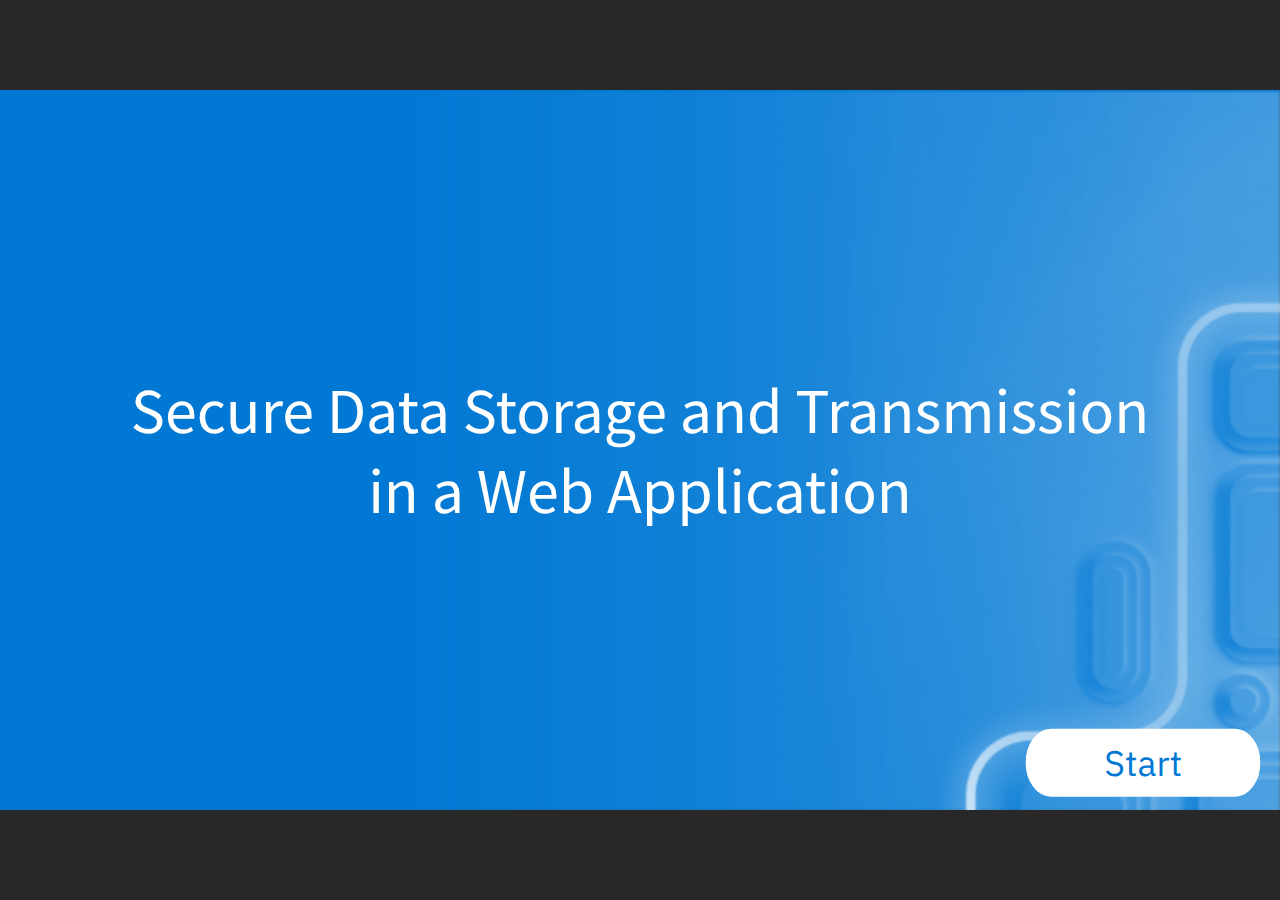
<file: index.html>
﻿<!doctype html>
<html lang="en-US">
<head>
  <meta charset="utf-8">
  <!-- Created using Storyline 360 x64 - http://www.articulate.com  -->
  <!-- version: 3.97.34031.0 -->
  <title>Secure Data Storage and Transmission</title>
  <meta http-equiv="x-ua-compatible" content="IE=edge"/>
  <meta name="viewport" content="width=device-width,initial-scale=1,user-scalable=no,shrink-to-fit=no,minimal-ui"/>
  <meta name="apple-mobile-web-app-capable" content="yes"/>
  <style>
    html, body { height: 100%; padding: 0; margin: 0 }
    #app { height: 100%; width: 100%; }
  </style>

  <script>
    window.DS = {};
    window.globals = {
      DATA_PATH_BASE: '',
      HAS_FRAME: true,
      HAS_SLIDE: true,

      lmsPresent: false,
      tinCanPresent: false,
      cmi5Present: false,
      aoSupport: false,
      scale: 'noscale',
      captureRc: false,
      browserSize: 'optimal',
      bgColor: '#282828',
      features: 'DropInAcc,DropInBase,DropInCore,DropInInteractions,DropInVideo,LayerPresentAsDialog,MathExpressions,MultipleQuizTracking,UpdatedThemeEditor',
      themeName: 'unified',
      preloaderColor: '#FFFFFF',
      suppressAnalytics: false,
      productChannel: 'stable',
      publishSource: 'storyline',
      aid: 'aid|d29594de-7a30-4797-aa08-d99b8896ef8f',
      cid: 'ce6bfca3-95ce-42a1-ae2e-08e29f623e95',
      playerVersion: '3.97.34031.0',
      publishTimestamp: '2025-03-03T19:30:03.8799001Z',
      maxIosVideoElements: 10,
      connectionSettings: { message: 'You%20are%20offline.%20Trying%20to%20reconnect...', useDarkTheme: false, mode: 'disabled' },
      hasFeature: function(feature) {
        return this.features.split(',').includes(feature);
      },
      
      parseParams: function(qs) {
        if (window.globals.parsedParams != null) {
          return window.globals.parsedParams;
        }
        qs = (qs || window.location.search.substr(1)).split('+').join(' ');
        var params = {},
            tokens,
            re = /[?&]?([^=]+)=([^&]*)/g;

        while (tokens = re.exec(qs)) {
          params[decodeURIComponent(tokens[1]).trim()] =
            decodeURIComponent(tokens[2]).trim();
        }
        window.globals.parsedParams = params;
        return params;
      }

    };
  </script>
  <script>
    var isIe11 = ('ActiveXObject' in window || window.MSBlobBuilder != null)
      && window.msCrypto != null && !window.ActiveXObject;
    if (isIe11) {
      window.globals.unsupportedBrowser = true;
      document.write(atob('[base64]'));
    }
  </script>

  <script>
    if (window.globals.hasFeature('MultiLanguageSinglePackageSupport')) {
      
      
    }
  </script>

  
  <script>window.THREE = { };</script>
  
</head>
<body style="background: #282828" class="cs-HTML theme-unified">
  <!-- 360 -->
  <script>!function(){var e,i=/iPhone/i,o=/iPod/i,n=/iPad/i,t=/\biOS-universal(?:.+)Mac\b/i,r=/\bAndroid(?:.+)Mobile\b/i,a=/Android/i,d=/(?:SD4930UR|\bSilk(?:.+)Mobile\b)/i,p=/Silk/i,l=/Windows Phone/i,u=/\bWindows(?:.+)ARM\b/i,b=/BlackBerry/i,s=/BB10/i,c=/Opera Mini/i,f=/\b(CriOS|Chrome)(?:.+)Mobile/i,h=/Mobile(?:.+)Firefox\b/i,v=function(e){return void 0!==e&&"MacIntel"===e.platform&&"number"==typeof e.maxTouchPoints&&e.maxTouchPoints>1&&"undefined"==typeof MSStream};e=function(e){var m={userAgent:"",platform:"",maxTouchPoints:0};e||"undefined"==typeof navigator?"string"==typeof e?m.userAgent=e:e&&e.userAgent&&(m={userAgent:e.userAgent,platform:e.platform,maxTouchPoints:e.maxTouchPoints||0}):m={userAgent:navigator.userAgent,platform:navigator.platform,maxTouchPoints:navigator.maxTouchPoints||0};var g=m.userAgent,y=g.split("[FBAN");void 0!==y[1]&&(g=y[0]),void 0!==(y=g.split("Twitter"))[1]&&(g=y[0]);var A=function(e){return function(i){return i.test(e)}}(g),w={apple:{phone:A(i)&&!A(l),ipod:A(o),tablet:!A(i)&&(A(n)||v(m))&&!A(l),universal:A(t),device:(A(i)||A(o)||A(n)||A(t)||v(m))&&!A(l)},amazon:{phone:A(d),tablet:!A(d)&&A(p),device:A(d)||A(p)},android:{phone:!A(l)&&A(d)||!A(l)&&A(r),tablet:!A(l)&&!A(d)&&!A(r)&&(A(p)||A(a)),device:!A(l)&&(A(d)||A(p)||A(r)||A(a))||A(/\bokhttp\b/i)},windows:{phone:A(l),tablet:A(u),device:A(l)||A(u)},other:{blackberry:A(b),blackberry10:A(s),opera:A(c),firefox:A(h),chrome:A(f),device:A(b)||A(s)||A(c)||A(h)||A(f)},any:!1,phone:!1,tablet:!1};return w.any=w.apple.device||w.android.device||w.windows.device||w.other.device,w.phone=w.apple.phone||w.android.phone||w.windows.phone,w.tablet=w.apple.tablet||w.android.tablet||w.windows.tablet,w}(),"object"==typeof exports&&"undefined"!=typeof module?module.exports=e:"function"==typeof define&&define.amd?define((function(){return e})):this.isMobile=e}();
    window.isMobile.apple.tablet = window.isMobile.apple.tablet ||
      (navigator.platform === 'MacIntel' && navigator.maxTouchPoints > 1);
    window.isMobile.apple.device = window.isMobile.apple.device || window.isMobile.apple.tablet;
    window.isMobile.tablet = window.isMobile.tablet || window.isMobile.apple.tablet;
    window.isMobile.any = window.isMobile.any || window.isMobile.apple.tablet;
  </script>

  <div id="focus-sink" tabindex="-1"></div>

  <div id="preso"></div>
  <script>
    (function() {

      var classTypes = [ 'desktop', 'mobile', 'phone', 'tablet' ];

      var addDeviceClasses = function(prefix, testObj) {
        var curr, i;
        for (i = 0; i < classTypes.length; i++) {
          curr = classTypes[i];
          if (testObj[curr]) {
            document.body.classList.add(prefix + curr);
          }
        }
      };

      var params = window.globals.parseParams(),
          isDevicePreview = params.devicepreview === '1',
          isPhoneOverride = params.deviceType === 'phone' || (isDevicePreview && params.phone == '1'),
          isTabletOverride = (params.deviceType === 'tablet' || isDevicePreview) && !isPhoneOverride,
          isMobileOverride = isPhoneOverride || isTabletOverride;

      var deviceView = {
        desktop: !window.isMobile.any && !isMobileOverride,
        mobile: window.isMobile.any || isMobileOverride,
        phone: isPhoneOverride || (window.isMobile.phone && !isTabletOverride),
        tablet: isTabletOverride || window.isMobile.tablet
      };

      window.globals.deviceView = deviceView;
      window.isMobile.desktop = !window.isMobile.any;
      window.isMobile.mobile = window.isMobile.any;

      addDeviceClasses('view-', deviceView);

    })();
  </script>
  
  <script src='story_content/triggers.js' type=text/javascript></script>
<script src='story_content/user.js' type=text/javascript></script>
  <div class="slide-loader"></div>

  <script>
    var doc = document, loader = doc.body.querySelector('.slide-loader'); [ 1, 2, 3 ].forEach(function(n) { var d = doc.createElement('div'); d.style.backgroundColor = window.globals.preloaderColor; d.classList.add('mobile-loader-dot'); d.classList.add('dot' + n); loader.appendChild(d); });
  </script>

  <div class="mobile-load-title-overlay" style="display: none">
    <div class="mobile-load-title">Secure Data Storage and Transmission</div>
  </div>

  <div class="mobile-chrome-warning"></div>

  
<style>
  .warn-connection-dialog {
    display: none;
    background: transparent;
    pointer-events: all;
    position: fixed;
    left: 0;
    top: 0;
    width: 100%;
    height: 100%;
    z-index: 999;
  }

  .warn-connection-content {
    pointer-events: all;
    border-radius: 4px;
    background: white;
    border: 1px solid #E7E7E7;
    color: #333333;
    box-shadow: 0 2px 4px rgba(0, 0, 0, 0.25);
    transition: all 150ms ease-out;
    position: absolute;
    white-space: nowrap;
  }

  .view-phone.is-landscape .warn-connection-content {
    left: 23px;
    bottom: 23px;
  }

  .view-tablet.is-landscape .warn-connection-content {
    left: 50%;
    top: 20px;
    transform: translateX(-50%);
  }

  .view-mobile.is-portrait .warn-connection-content {
    transform: translate(-50%, calc(-100% - 15px));
  }

  .warn-connection-content p {
    display: inline-block;
    margin: 0 8px 0 0;
    line-height: 33px;
    font-size: 11px;
  }

  .warn-connection-content svg {
    position: relative;
    vertical-align: middle;
    margin: 0 2px 2px 8px;
  }

  .view-desktop .warn-connection-content {
    left: 1.5em;
    bottom: 1.5em;
  }

  .view-desktop .warn-connection-content p {
    font-size: 1.1em;
  }

  .is-offline .warn-connection-dialog {
    display: block;
  }

  .is-offline .cs-panel * {
    pointer-events: none !important;
  }

  .is-offline .cs-panel {
    pointer-events: all !important;
  }

  .is-offline #nav-controls * {
    pointer-events: none !important;
  }

  .is-offline #nav-controls {
    pointer-events: all !important;
  }
</style>

<div class="warn-connection-dialog" role="alertdialog" aria-modal="true" tabindex="0" aria-labelledby="warn-connection-message">
  <div class="warn-connection-content">
    <svg width="17" height="15" viewBox="0 0 17 15" xmlns="http://www.w3.org/2000/svg">
      <path fill="#8F0000" stroke="white" d="M16.07,12.98 L15.88,12.23 L9.51,1.21 C8.97,0.26,7.6,0.26,7.06,1.21 L0.69,12.23 C0.15,13.16,0.81,14.36,1.91,14.36 H14.65 C15.47,14.36,16.05,13.7,16.07,12.98 Z"/>
      <path fill="white" stroke="white" d="M8.58,5.5 C8.35,5.28,8.5,5.35,8.21,5.32 C8.09,5.35,7.97,5.49,7.96,5.67 C7.97,5.79,7.98,5.92,7.98,6.04 L7.98,6.04 C7.99,6.17,8,6.31,8.01,6.43 L8.01,6.44 C8.03,6.92,8.06,7.41,8.09,7.9 L8.09,7.9 C8.12,8.39,8.14,8.88,8.17,9.37 C8.17,9.39,8.18,9.42,8.2,9.44 C8.23,9.46,8.25,9.47,8.28,9.47 C8.31,9.47,8.34,9.46,8.35,9.44 C8.37,9.43,8.38,9.4,8.39,9.35 L8.39,9.34 C8.39,9.24,8.4,9.15,8.4,9.05 L8.4,9.05 C8.41,8.96,8.41,8.86,8.42,8.75 C8.43,8.44,8.45,8.12,8.47,7.81 L8.47,7.81 C8.49,7.49,8.51,7.18,8.53,6.87 C8.55,6.46,8.56,6.05,8.59,5.64 L8.6,5.62 C8.6,5.57,8.59,5.53,8.58,5.5 L8.21,5.32 Z"/>
      <circle fill="white" stroke="white" cx="8.3" cy="11.35" r="0.3"/>
    </svg>
    <p id="warn-connection-message">You are offline. Trying to reconnect...</p>
  </div>
</div>

<script>
  (function() {
    window.DS.connection = {
      warningShown: false,
      assets: {},
      loadingAssetGroup: false,
      retryDelay: 500
    };

    var connectionSettings = window.globals.connectionSettings || {};

    var useConnectionMessages = window.AbortController != null &&
      window.location.protocol != 'file:' &&
      connectionSettings.mode === 'normal';

    window.DS.connection.useConnectionMessages = useConnectionMessages;

    var assetCount = 0;
    var checkLoadedId;


    if (useConnectionMessages && connectionSettings != null) {
      var contentEl = document.querySelector('.warn-connection-content');
      var messageEl = contentEl.querySelector('p');

      if (connectionSettings.useDarkTheme) {
        contentEl.style.borderColor = '#BABBBA';
        contentEl.style.backgroundColor = '#282828';
        contentEl.style.color = '#FFFFFF';
      }

      if (connectionSettings.message != null) {
        messageEl.textContent = window.decodeURIComponent(connectionSettings.message);
      }
    }

    function checkAssetsReady() {
      for (var i in DS.connection.assets) {
        if (!DS.connection.assets[i].success) {
          return false;
        }
      }
      return true;
    }

    function stopAssetGroup() {
      if (!useConnectionMessages) { return; }

      assetCount = 0;

      DS.connection.oldAssetGroup = DS.connection.assets;
      DS.connection.assets = {};
      DS.connection.loadingAssetGroup = false;
      clearInterval(checkLoadedId);
    }

    function startAssetGroup() {
      if (!useConnectionMessages) { return; }
      var ticks = 0;
      clearInterval(checkLoadedId);
      checkLoadedId = setInterval(function() {
        var loaded = 0;
        if (assetCount === 0 && loaded === 0) {
          clearInterval(checkLoadedId);
          return;
        }

        for (var i in DS.connection.assets) {
          if (DS.connection.assets[i].success) {
            loaded++;
          }
        }

        if (assetCount === loaded && checkAssetsReady()) {
          for (var i in DS.connection.assets) {
            if (DS.connection.assets[i].action) {
              DS.connection.assets[i].action();
            }
          }
          hideWarning();
          stopAssetGroup();
        }
      }, 100)
    }

    function requiredAsset(url, action, retry, type) {
      if (!useConnectionMessages) { return; }
      if (DS.connection.assets[url]) { return; }

      DS.connection.assets[url] = {
        success: false, action: action, retry: retry, type: type
      };
      assetCount = Object.keys(DS.connection.assets).length;
      if (!DS.connection.loadingAssetGroup) {
        startAssetGroup();
      }
      DS.connection.loadingAssetGroup = true;
    }

    function assetLoaded(url) {
      if (!useConnectionMessages) { return; }
      if (DS.connection.assets[url]) {
        DS.connection.assets[url].success = true;
      }
    }

    function assetFailed(url) {
      if (!useConnectionMessages) { return; }
      if (!DS.connection.assets[url]) {
        if (/\.js$/.test(url) && url.indexOf('transcripts') === -1) {
          setTimeout(function() {
            if (DS.connection.lastSlideLoaded != null) {
              DS.connection.lastSlideLoaded();
            }
          }, DS.connection.retryDelay);
        }
        return;
      }
      if (!DS.connection.warningShown) { showWarning(); }
      if (DS.connection.assets[url].retry) {
        setTimeout(function() {
          if (!DS.connection.assets[url].success) {
            DS.connection.assets[url].retry()
          }
        }, DS.connection.retryDelay);
      }
    }

    function hideWarning() {
      document.body.classList.remove('is-offline');
      DS.connection.warningShown = false;
      enableKeys();
    }
    DS.connection.hideWarning = hideWarning

    function showWarning(btn) {
      document.body.classList.add('is-offline')
      DS.connection.warningShown = true;
      updateWarningPosition();
      disableKeys();
    }

    function updateWarningPosition() {
      if (!DS.connection.warningShown) {
        return;
      }

      var isPortrait = document.body.classList.contains('is-portrait');
      var isMobile = document.body.classList.contains('view-mobile');
      var warningEl = document.querySelector('.warn-connection-content');

      if (isPortrait && isMobile) {
        var slide = document.querySelector('.primary-slide');
        var slideRect = slide != null
          ? slide.getBoundingClientRect()
          : { top: window.innerHeight, left: 0, width: window.innerWidth };

        warningEl.style.top = `${slideRect.top}px`
        warningEl.style.left = `${slideRect.left + slideRect.width / 2}px`
      } else {
        warningEl.style.top = null;
        warningEl.style.left = null;
      }

      window.requestAnimationFrame(updateWarningPosition);
    }

    function onDisableKeyDown(e) {
      e.preventDefault();
      e.stopImmediatePropagation();
    }

    function onDisableKeyUp(e) {
      e.preventDefault();
      e.stopImmediatePropagation();
    }

    var accStyle = document.createElement('style');
    var warnDialogEl = document.querySelector('.warn-connection-dialog');

    function disableKeys() {
      if (DS.views && DS.views.nsStack && DS.views.nsStack.length === 1) {
        DS.views.nsStack[0].tabReachable = false
        DS.views.nsStack[0].updateTabIndex(true, true);
      }

      accStyle.innerHTML = '.acc-shadow-dom { display: none; }';
      document.body.appendChild(accStyle);

      warnDialogEl.parentNode.append(warnDialogEl);
      warnDialogEl.focus();
    }

    function enableKeys() {
      accStyle.remove();
      if (DS.views && DS.views.nsStack && DS.views.nsStack.length === 1 && DS.views.nsStack[0].name === '_frame') {
        DS.views.nsStack[0].tabReachable = true;
        DS.views.nsStack[0].updateTabIndex();
      }
    }

    // these will all be noops if the feature flag isn't set in
    // the data and `window.globals.features`
    DS.connection.requiredAsset = requiredAsset;
    DS.connection.assetLoaded = assetLoaded;
    DS.connection.assetFailed = assetFailed;
    DS.connection.stopAssetGroup = stopAssetGroup;
    DS.connection.startAssetGroup = startAssetGroup;
  })();
</script>


  <script>
    
    if (window.autoSpider && window.vInterfaceObject) {
      document.querySelector('.mobile-load-title-overlay').style.display = 'none';
    }
  </script>

  

  <link rel="stylesheet" href="html5/data/css/output.min.css" data-noprefix/>
</body>
<script src="html5/lib/scripts/bootstrapper.min.js"></script>
</html>
</file>
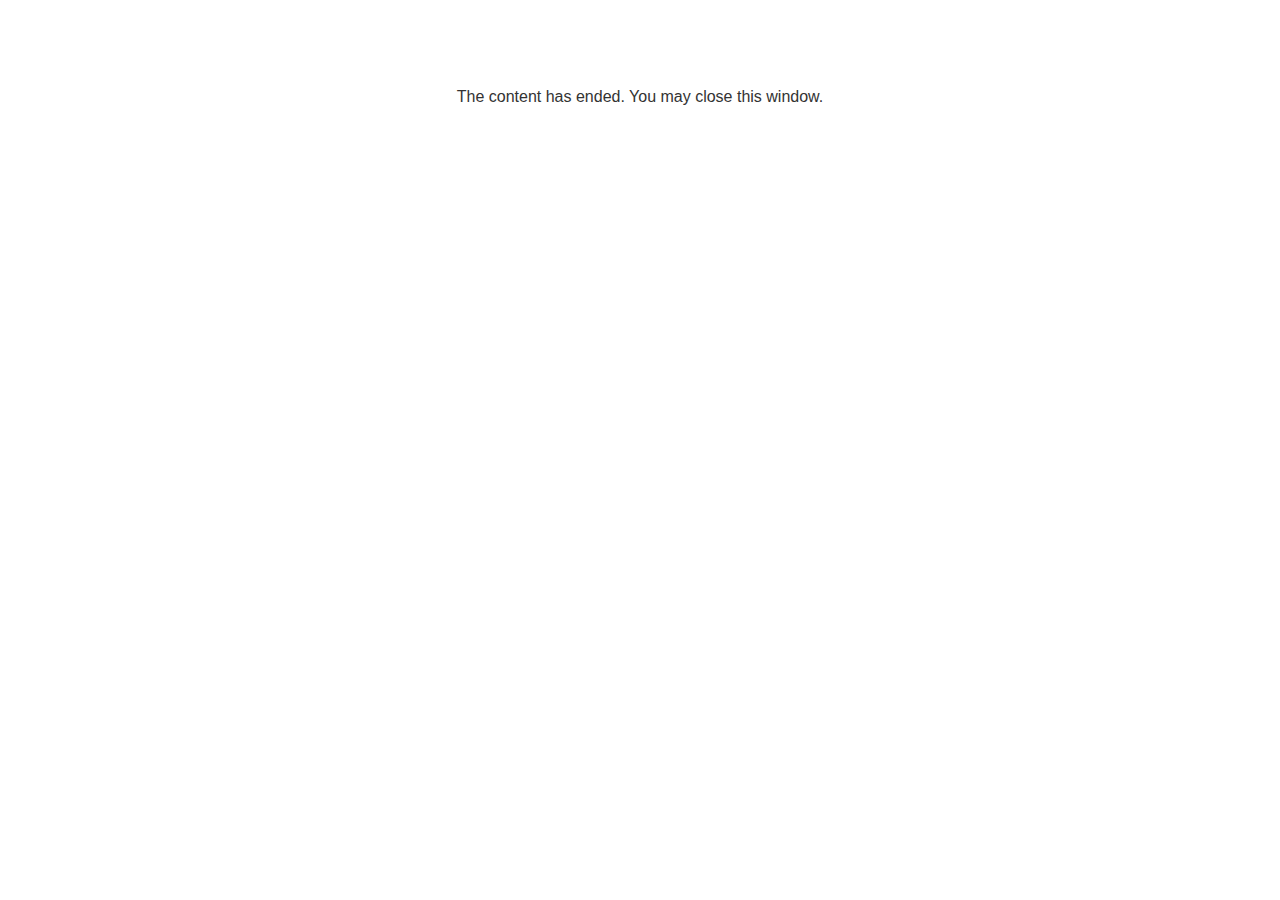
<file: lms/goodbye.html>
<!doctype html>
<html>
<body style="background-color: #ffffff;">

<p role="alert" style="color: #333333;font-family: Lato, articulate, tahoma, arial;font-size: medium;text-align: center;">
<br><br><br><br>
The content has ended. You may close this window.
</p>

</body>
</html>
</file>
